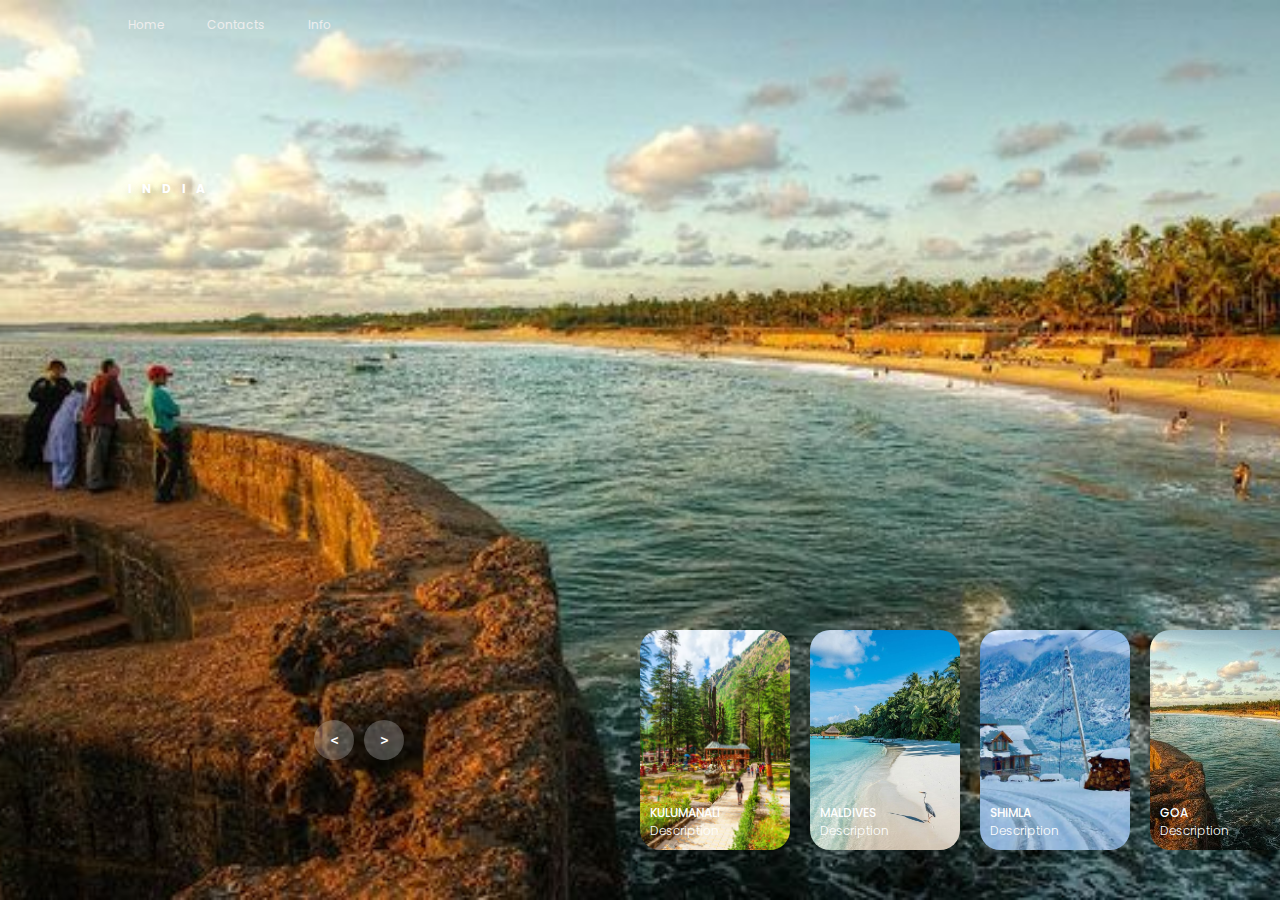
<file: index.html>
<!DOCTYPE html>
<html lang="en">
<head>
    <meta charset="UTF-8">
    <meta name="viewport" content="width=device-width, initial-scale=1.0">
    <title>Document</title>
    <link rel="stylesheet" href="style.css">
</head>
<body>
    <header>
        <nav>
            <a href="">Home</a>
            <a href="">Contacts</a>
            <a href="">Info</a>
        </nav>
    </header>

    <!-- carousel -->
    <div class="carousel">
        <!-- list item -->
        <div class="list">
            <div class="item">
                <img src="image/goa.jpg">
                <div class="content">
                    <div class="place">INDIA</div>
                    <div class="title">GOA</div>
                    <div class="topic">EXPLORE</div>
                    <div class="des">
                        <!-- lorem 50 -->
                        Lorem ipsum dolor, sit amet consectetur adipisicing elit. Ut sequi, rem magnam nesciunt minima placeat, itaque eum neque officiis unde, eaque optio ratione aliquid assumenda facere ab et quasi ducimus aut doloribus non numquam. Explicabo, laboriosam nisi reprehenderit tempora at laborum natus unde. Ut, exercitationem eum aperiam illo illum laudantium?
                    </div>
                    <div class="buttons">
                        <button>SEE MORE</button>
                        <button style="text-decoration: none;" > <a href="./hotel@goa.html">HOTELS</a></button>
                    </div>
                </div>
            </div>
            <div class="item">
                <img src="image/kulu.webp">
                <div class="content">
                    <div class="place">INDIA</div>
                    <div class="title">KULUMANALI</div>
                    <div class="topic">EXPLORE</div>
                    <div class="des">
                        Lorem ipsum dolor, sit amet consectetur adipisicing elit. Ut sequi, rem magnam nesciunt minima placeat, itaque eum neque officiis unde, eaque optio ratione aliquid assumenda facere ab et quasi ducimus aut doloribus non numquam. Explicabo, laboriosam nisi reprehenderit tempora at laborum natus unde. Ut, exercitationem eum aperiam illo illum laudantium?
                    </div>
                    <div class="buttons">
                        <button>SEE MORE</button>
                        <button style="text-decoration: none;" > <a href="./hotel@goa.html">HOTELS</a></button>
                    </div>
                </div>
            </div>
            <div class="item">
                <img src="image/mal.jpg">
                <div class="content">
                    <div class="place">INDIA</div>
                    <div class="title">MALDIVES</div>
                    <div class="topic">EXPLORE</div>
                    <div class="des">
                        Lorem ipsum dolor, sit amet consectetur adipisicing elit. Ut sequi, rem magnam nesciunt minima placeat, itaque eum neque officiis unde, eaque optio ratione aliquid assumenda facere ab et quasi ducimus aut doloribus non numquam. Explicabo, laboriosam nisi reprehenderit tempora at laborum natus unde. Ut, exercitationem eum aperiam illo illum laudantium?
                    </div>
                    <div class="buttons">
                        <button>SEE MORE</button>
                        <button style="text-decoration: none;" > <a href="./hotel@goa.html">HOTELS</a></button>
                    </div>
                </div>
            </div>
            <div class="item">
                <img src="image/shimla.jpg">
                <div class="content">
                    <div class="place">INDIA</div>
                    <div class="title">SHIMLA</div>
                    <div class="topic">EXPLORE</div>
                    <div class="des">
                        Lorem ipsum dolor, sit amet consectetur adipisicing elit. Ut sequi, rem magnam nesciunt minima placeat, itaque eum neque officiis unde, eaque optio ratione aliquid assumenda facere ab et quasi ducimus aut doloribus non numquam. Explicabo, laboriosam nisi reprehenderit tempora at laborum natus unde. Ut, exercitationem eum aperiam illo illum laudantium?
                    </div>
                    <div class="buttons">
                        <button>SEE MORE</button>
                        <button style="text-decoration: none;" > <a href="./hotel@goa.html">HOTELS</a></button>
                    </div>
                </div>
            </div>
        </div>
        <!-- list thumnail -->
        <div class="thumbnail">
            <div class="item">
                <img src="image/goa.jpg">
                <div class="content">
                    <div class="title">
                        GOA
                    </div>
                    <div class="description">
                        Description
                    </div>
                </div>
            </div>
            <div class="item">
                <img src="image/kulu.webp">
                <div class="content">
                    <div class="title">
                        KULUMANALI
                    </div>
                    <div class="description">
                        Description
                    </div>
                </div>
            </div>
            <div class="item">
                <img src="image/mal.jpg">
                <div class="content">
                    <div class="title">
                        MALDIVES
                    </div>
                    <div class="description">
                        Description
                    </div>
                </div>
            </div>
            <div class="item">
                <img src="image/shimla.jpg">
                <div class="content">
                    <div class="title">
                        SHIMLA
                    </div>
                    <div class="description">
                        Description
                    </div>
                </div>
            </div>
        </div>
        <!-- next prev -->

        <div class="arrows">
            <button id="prev"><</button>
            <button id="next">></button>
        </div>
        <!-- time running -->
        <div class="time"></div>
    </div>

    <script src="app.js"></script>
</body>
</html>
</file>
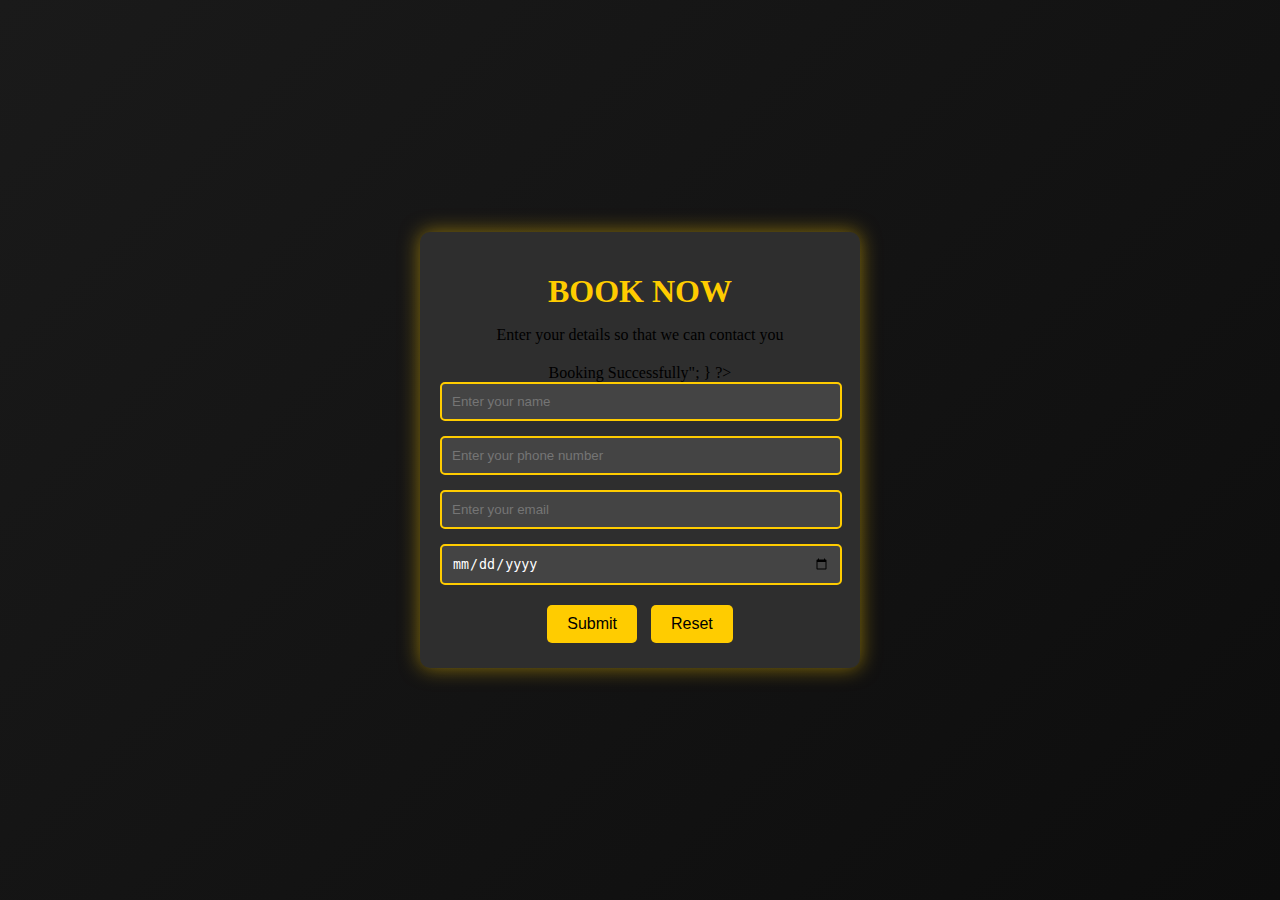
<file: forms.html>
<!DOCTYPE html>
<html lang="en">
<head>
    <meta charset="UTF-8">
    <meta name="viewport" content="width=device-width, initial-scale=1.0">
    <title>Survey Form</title>
    <link rel="stylesheet" href="forms.css">
</head>
<body>
<div class="container">
    <h1>BOOK NOW</h1>
    <p>Enter your details so that we can contact you</p>
    <div id="confirm">
        <?php
        if ($insertconf) {
            echo "<h1>Booking Successfully</h1>";
        }
        ?>
    </div>

    <form action="" method="post">
        <input type="text" name="name" id="name" placeholder="Enter your name" required><br>
        <input type="text" name="mobile" id="mobile" placeholder="Enter your phone number" required><br>
        <input type="email" name="email" id="email" placeholder="Enter your email" required><br>
        <input type="date" name="date" id="date" required><br>

        <button type="submit" id="submitBtn">Submit</button>
        <button type="reset">Reset</button>
    </form>
</div>
</body>
</html>
</file>
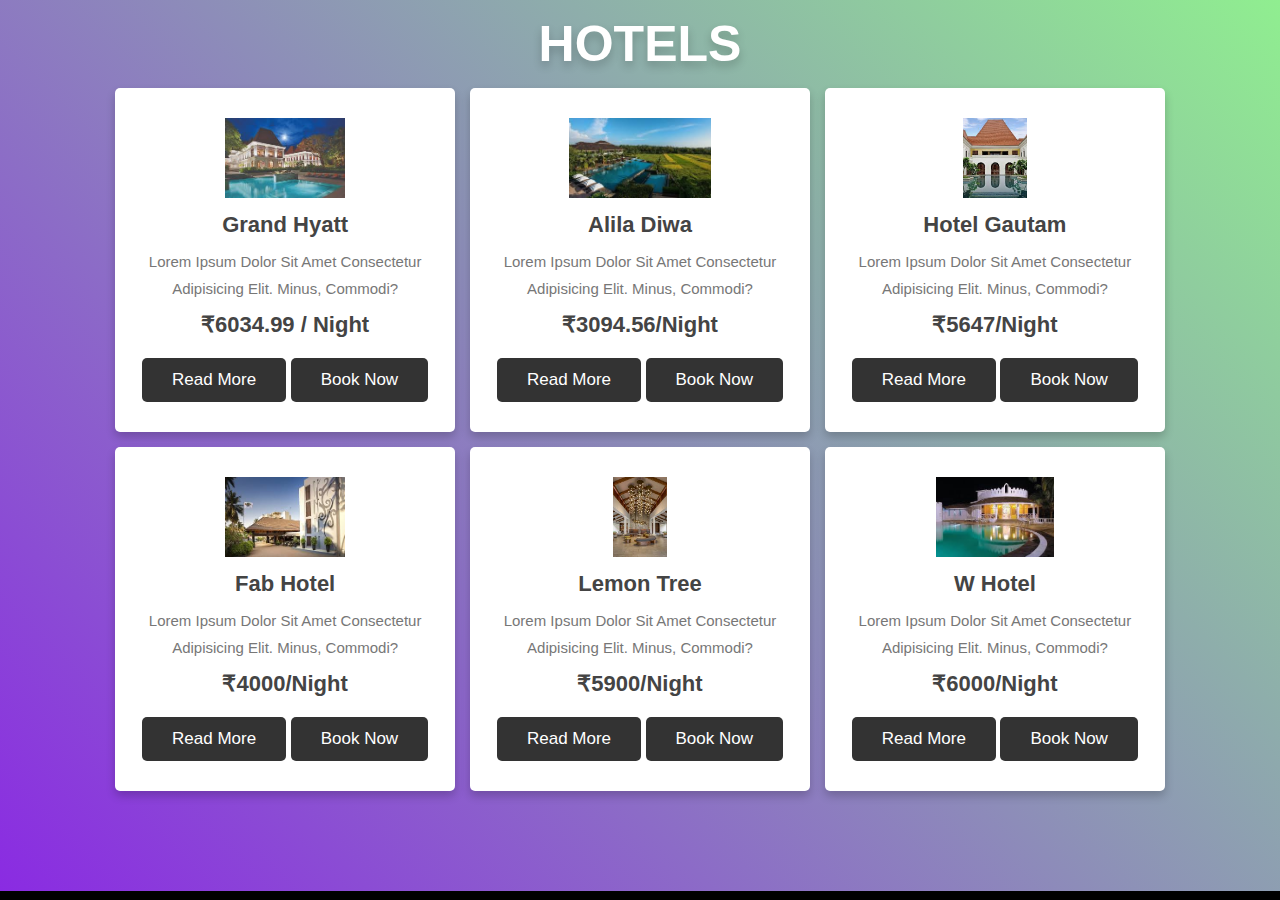
<file: hotel@goa.html>
<!DOCTYPE html>
<html lang="en">
<head>
    <meta charset="UTF-8">
    <meta name="viewport" content="width=device-width, initial-scale=1.0">
    <title>HOTELS</title>
    <style>
        body {
            background-color: black;
            color: white;
        }

        @import url('https://fonts.googleapis.com/css2?family=Poppins:wght@100;200;300;400;500;600;700&display=swap');

        * {
            font-family: 'Poppins', sans-serif;
            margin: 0;
            padding: 0;
            box-sizing: border-box;
            outline: none;
            border: none;
            text-decoration: none;
            text-transform: capitalize;
            transition: .2s linear;
        }

        .container {
            background: linear-gradient(45deg, blueviolet, lightgreen);
            padding: 15px 9%;
            padding-bottom: 100px;
        }

        .container .heading {
            text-align: center;
            padding-bottom: 15px;
            color: #fff;
            text-shadow: 0 5px 10px rgba(0, 0, 0, .2);
            font-size: 50px;
        }

        .container .box-container {
            display: grid;
            grid-template-columns: repeat(auto-fit, minmax(270px, 1fr));
            gap: 15px;
        }

        .container .box-container .box {
            box-shadow: 0 5px 10px rgba(0, 0, 0, .2);
            border-radius: 5px;
            background: #fff;
            text-align: center;
            padding: 30px 20px;
        }

        .container .box-container .box img {
            height: 80px;
        }

        .container .box-container .box h3 {
            color: #444;
            font-size: 22px;
            padding: 10px 0;
        }

        .container .box-container .box p {
            color: #777;
            font-size: 15px;
            line-height: 1.8;
        }

        .container .box-container .box .btn {
            margin-top: 10px;
            display: inline-block;
            background: #333;
            color: #fff;
            font-size: 17px;
            border-radius: 5px;
            padding: 12px 30px; /* Increased padding for larger button */
            transition: background .3s;
        }

        .container .box-container .box .btn:hover {
            background: #555; /* Change background on hover */
            letter-spacing: 1px;
        }

        .container .box-container .box:hover {
            box-shadow: 0 10px 15px rgba(0, 0, 0, .3);
        }

        @media (max-width: 768px) {
            .container {
                padding: 20px;
            }
        }

        p {
            color: black;
        }
    </style>
</head>
<body>
   
    <div class="container">

        <h1 class="heading">HOTELS</h1>
    
        <div class="box-container">
    
            <div class="box">
                <img src="image/h1.jpg" alt="">
                <h3>Grand Hyatt</h3>
                <p>Lorem ipsum dolor sit amet consectetur adipisicing elit. Minus, commodi?</p>
                <h3>₹6034.99 / Night</h3>
                <a href="#" class="btn">Read more</a>
                <a href="index.php" class="btn">Book now</a>
            </div>
    
            <div class="box">
                <img src="image/h6.jpg" alt="">
                <h3>Alila Diwa</h3>
                <p>Lorem ipsum dolor sit amet consectetur adipisicing elit. Minus, commodi?</p>
                <h3>₹3094.56/night</h3>
                <a href="#" class="btn">Read more</a>
                <a href="index.php" class="btn">Book now</a>
            </div>
    
            <div class="box">
                <img src="image/h2.jpg" alt="">
                <h3>Hotel Gautam</h3>
                <p>Lorem ipsum dolor sit amet consectetur adipisicing elit. Minus, commodi?</p>
                <h3>₹5647/night</h3>
                <a href="#" class="btn">Read more</a>
                <a href="index.php" class="btn">Book now</a>
            </div>
    
            <div class="box">
                <img src="image/h3.jpg" alt="">
                <h3>Fab Hotel</h3>
                <p>Lorem ipsum dolor sit amet consectetur adipisicing elit. Minus, commodi?</p>
                <h3>₹4000/night</h3>
                <a href="#" class="btn">Read more</a>
                <a href="index.php" class="btn">Book now</a>
            </div>
    
            <div class="box">
                <img src="image/h4.jpg" alt="">
                <h3>Lemon Tree</h3>
                <p>Lorem ipsum dolor sit amet consectetur adipisicing elit. Minus, commodi?</p>
                <h3>₹5900/night</h3>
                <a href="#" class="btn">Read more</a>
                <a href="index.php" class="btn">Book now</a>
            </div>
    
            <div class="box">
                <img src="image/h5.jpg" alt="">
                <h3>W Hotel</h3>
                <p>Lorem ipsum dolor sit amet consectetur adipisicing elit. Minus, commodi?</p>
                <h3>₹6000/night</h3>
                <a href="#" class="btn">Read more</a>
                <a href="index.php" class="btn">Book now</a>
            </div>
    
        </div>
    
    </div>

</body>
</html>
</file>
<file: style.css>
@import url('https://fonts.googleapis.com/css2?family=Poppins:ital,wght@0,100;0,200;0,300;0,400;0,500;0,600;0,700;0,800;0,900;1,100;1,200;1,300;1,400;1,500;1,600;1,700;1,800;1,900&display=swap');
body{
    margin: 0;
    background-color: #000;
    color: #eee;
    font-family: Poppins;
    font-size: 12px;
}
a{
    text-decoration: none;
}
header{
    width: 1140px;
    max-width: 80%;
    margin: auto;
    height: 50px;
    display: flex;
    align-items: center;
    position: relative;
    z-index: 100;
}
header a{
    color: #eee;
    margin-right: 40px;
}
/* carousel */
.carousel{
    height: 100vh;
    margin-top: -50px;
    width: 100vw;
    overflow: hidden;
    position: relative;
}
.carousel .list .item{
    width: 100%;
    height: 100%;
    position: absolute;
    inset: 0 0 0 0;
}
.carousel .list .item img{
    width: 100%;
    height: 100%;
    object-fit: cover;
}
.carousel .list .item .content{
    position: absolute;
    top: 20%;
    width: 1140px;
    max-width: 80%;
    left: 50%;
    transform: translateX(-50%);
    padding-right: 30%;
    box-sizing: border-box;
    color: #fff;
    text-shadow: 0 5px 10px #0004;
}
.carousel .list .item .place{
    font-weight: bold;
    letter-spacing: 10px;
}
.carousel .list .item .title,
.carousel .list .item .topic{
    font-size: 5em;
    font-weight: bold;
    line-height: 1.3em;
}
.carousel .list .item .topic{
    color: #f1683a;
}
.carousel .list .item .buttons{
    display: grid;
    grid-template-columns: repeat(2, 130px);
    grid-template-rows: 40px;
    gap: 5px;
    margin-top: 20px;
}
.carousel .list .item .buttons button{
    border: none;
    background-color: #eee;
    letter-spacing: 3px;
    font-family: Poppins;
    font-weight: 500;
}
.carousel .list .item .buttons button:nth-child(2){
    background-color: transparent;
    border: 1px solid #fff;
    color: #eee;
}
/* thumbail */
.thumbnail{
    position: absolute;
    bottom: 50px;
    left: 50%;
    width: max-content;
    z-index: 100;
    display: flex;
    gap: 20px;
}
.thumbnail .item{
    width: 150px;
    height: 220px;
    flex-shrink: 0;
    position: relative;
}
.thumbnail .item img{
    width: 100%;
    height: 100%;
    object-fit: cover;
    border-radius: 20px;
}
.thumbnail .item .content{
    color: #fff;
    position: absolute;
    bottom: 10px;
    left: 10px;
    right: 10px;
}
.thumbnail .item .content .title{
    font-weight: 500;
}
.thumbnail .item .content .description{
    font-weight: 300;
}
/* arrows */
.arrows{
    position: absolute;
    top: 80%;
    right: 52%;
    z-index: 100;
    width: 300px;
    max-width: 30%;
    display: flex;
    gap: 10px;
    align-items: center;
}
.arrows button{
    width: 40px;
    height: 40px;
    border-radius: 50%;
    background-color: #eee4;
    border: none;
    color: #fff;
    font-family: monospace;
    font-weight: bold;
    transition: .5s;
}
.arrows button:hover{
    background-color: #fff;
    color: #000;
}

/* animation */
.carousel .list .item:nth-child(1){
    z-index: 1;
}

/* animation text in first item */

.carousel .list .item:nth-child(1) .content .author,
.carousel .list .item:nth-child(1) .content .title,
.carousel .list .item:nth-child(1) .content .topic,
.carousel .list .item:nth-child(1) .content .des,
.carousel .list .item:nth-child(1) .content .buttons
{
    transform: translateY(50px);
    filter: blur(20px);
    opacity: 0;
    animation: showContent .5s 1s linear 1 forwards;
}
@keyframes showContent{
    to{
        transform: translateY(0px);
        filter: blur(0px);
        opacity: 1;
    }
}
.carousel .list .item:nth-child(1) .content .title{
    animation-delay: 1.2s!important;
}
.carousel .list .item:nth-child(1) .content .topic{
    animation-delay: 1.4s!important;
}
.carousel .list .item:nth-child(1) .content .des{
    animation-delay: 1.6s!important;
}
.carousel .list .item:nth-child(1) .content .buttons{
    animation-delay: 1.8s!important;
}
/* create animation when next click */
.carousel.next .list .item:nth-child(1) img{
    width: 150px;
    height: 220px;
    position: absolute;
    bottom: 50px;
    left: 50%;
    border-radius: 30px;
    animation: showImage .5s linear 1 forwards;
}
@keyframes showImage{
    to{
        bottom: 0;
        left: 0;
        width: 100%;
        height: 100%;
        border-radius: 0;
    }
}

.carousel.next .thumbnail .item:nth-last-child(1){
    overflow: hidden;
    animation: showThumbnail .5s linear 1 forwards;
}
.carousel.prev .list .item img{
    z-index: 100;
}
@keyframes showThumbnail{
    from{
        width: 0;
        opacity: 0;
    }
}
.carousel.next .thumbnail{
    animation: effectNext .5s linear 1 forwards;
}

@keyframes effectNext{
    from{
        transform: translateX(150px);
    }
}

/* running time */

.carousel .time{
    position: absolute;
    z-index: 1000;
    width: 0%;
    height: 3px;
    background-color: #f1683a;
    left: 0;
    top: 0;
}

.carousel.next .time,
.carousel.prev .time{
    animation: runningTime 3s linear 1 forwards;
}
@keyframes runningTime{
    from{ width: 100%}
    to{width: 0}
}


/* prev click */

.carousel.prev .list .item:nth-child(2){
    z-index: 2;
}

.carousel.prev .list .item:nth-child(2) img{
    animation: outFrame 0.5s linear 1 forwards;
    position: absolute;
    bottom: 0;
    left: 0;
}
@keyframes outFrame{
    to{
        width: 150px;
        height: 220px;
        bottom: 50px;
        left: 50%;
        border-radius: 20px;
    }
}

.carousel.prev .thumbnail .item:nth-child(1){
    overflow: hidden;
    opacity: 0;
    animation: showThumbnail .5s linear 1 forwards;
}
.carousel.next .arrows button,
.carousel.prev .arrows button{
    pointer-events: none;
}
.carousel.prev .list .item:nth-child(2) .content .author,
.carousel.prev .list .item:nth-child(2) .content .title,
.carousel.prev .list .item:nth-child(2) .content .topic,
.carousel.prev .list .item:nth-child(2) .content .des,
.carousel.prev .list .item:nth-child(2) .content .buttons
{
    animation: contentOut 1.5s linear 1 forwards!important;
}

@keyframes contentOut{
    to{
        transform: translateY(-150px);
        filter: blur(20px);
        opacity: 0;
    }
}
@media screen and (max-width: 678px) {
    .carousel .list .item .content{
        padding-right: 0;
    }
    .carousel .list .item .content .title{
        font-size: 30px;
    }
}
</file>
<file: forms.css>
/* General body styles */
body {
    margin: 0;
    padding: 0;
    height: 100vh; /* Full height */
    display: flex;
    justify-content: center;
    align-items: center;
    background: linear-gradient(135deg, #1a1a1a, #0d0d0d);
    overflow: hidden; /* Prevents scrolling */
}

/* Centered container */
.container {
    max-width: 400px;
    width: 100%; /* Full width on small screens */
    padding: 20px;
    border-radius: 10px;
    background-color: #2e2e2e;
    box-shadow: 0 0 20px rgba(255, 204, 0, 0.5);
    text-align: center;
    position: relative; /* For glowing effect */
}

/* Background glow effect */
.container::before {
    content: '';
    position: absolute;
    top: 0;
    left: 0;
    right: 0;
    bottom: 0;
    border-radius: 10px;
    background: radial-gradient(circle, rgba(255, 204, 0, 0.2) 0%, transparent 70%);
    z-index: -1; /* Behind the container */
}

/* Heading styles */
h1 {
    color: #ffcc00;
    margin-bottom: 10px;
}

/* Paragraph styles */
p {
    margin-bottom: 20px;
}

/* Input and textarea styles */
input[type="text"],
input[type="email"],
input[type="date"] {
    width: calc(100% - 22px);
    padding: 10px;
    margin-bottom: 15px;
    border: 2px solid #ffcc00;
    border-radius: 5px;
    background-color: #444;
    color: #fff;
    transition: border-color 0.3s, background-color 0.3s;
}

input[type="text"]:focus,
input[type="email"]:focus,
input[type="date"]:focus {
    border-color: #fff;
    background-color: #555;
}

/* Button styles */
button {
    padding: 10px 20px;
    margin: 5px;
    border: none;
    border-radius: 5px;
    background-color: #ffcc00;
    color: #000;
    cursor: pointer;
    font-size: 16px;
    transition: background-color 0.3s, transform 0.3s;
}

button:hover {
    background-color: #ffc107;
    transform: scale(1.05);
}

/* Confirmation message styles */
#confirm h1 {
    color: #00ff00;
    margin-top: 20px;
}

/* Responsive styles */
@media (max-width: 600px) {
    .container {
        padding: 15px;
    }
}
</file>
